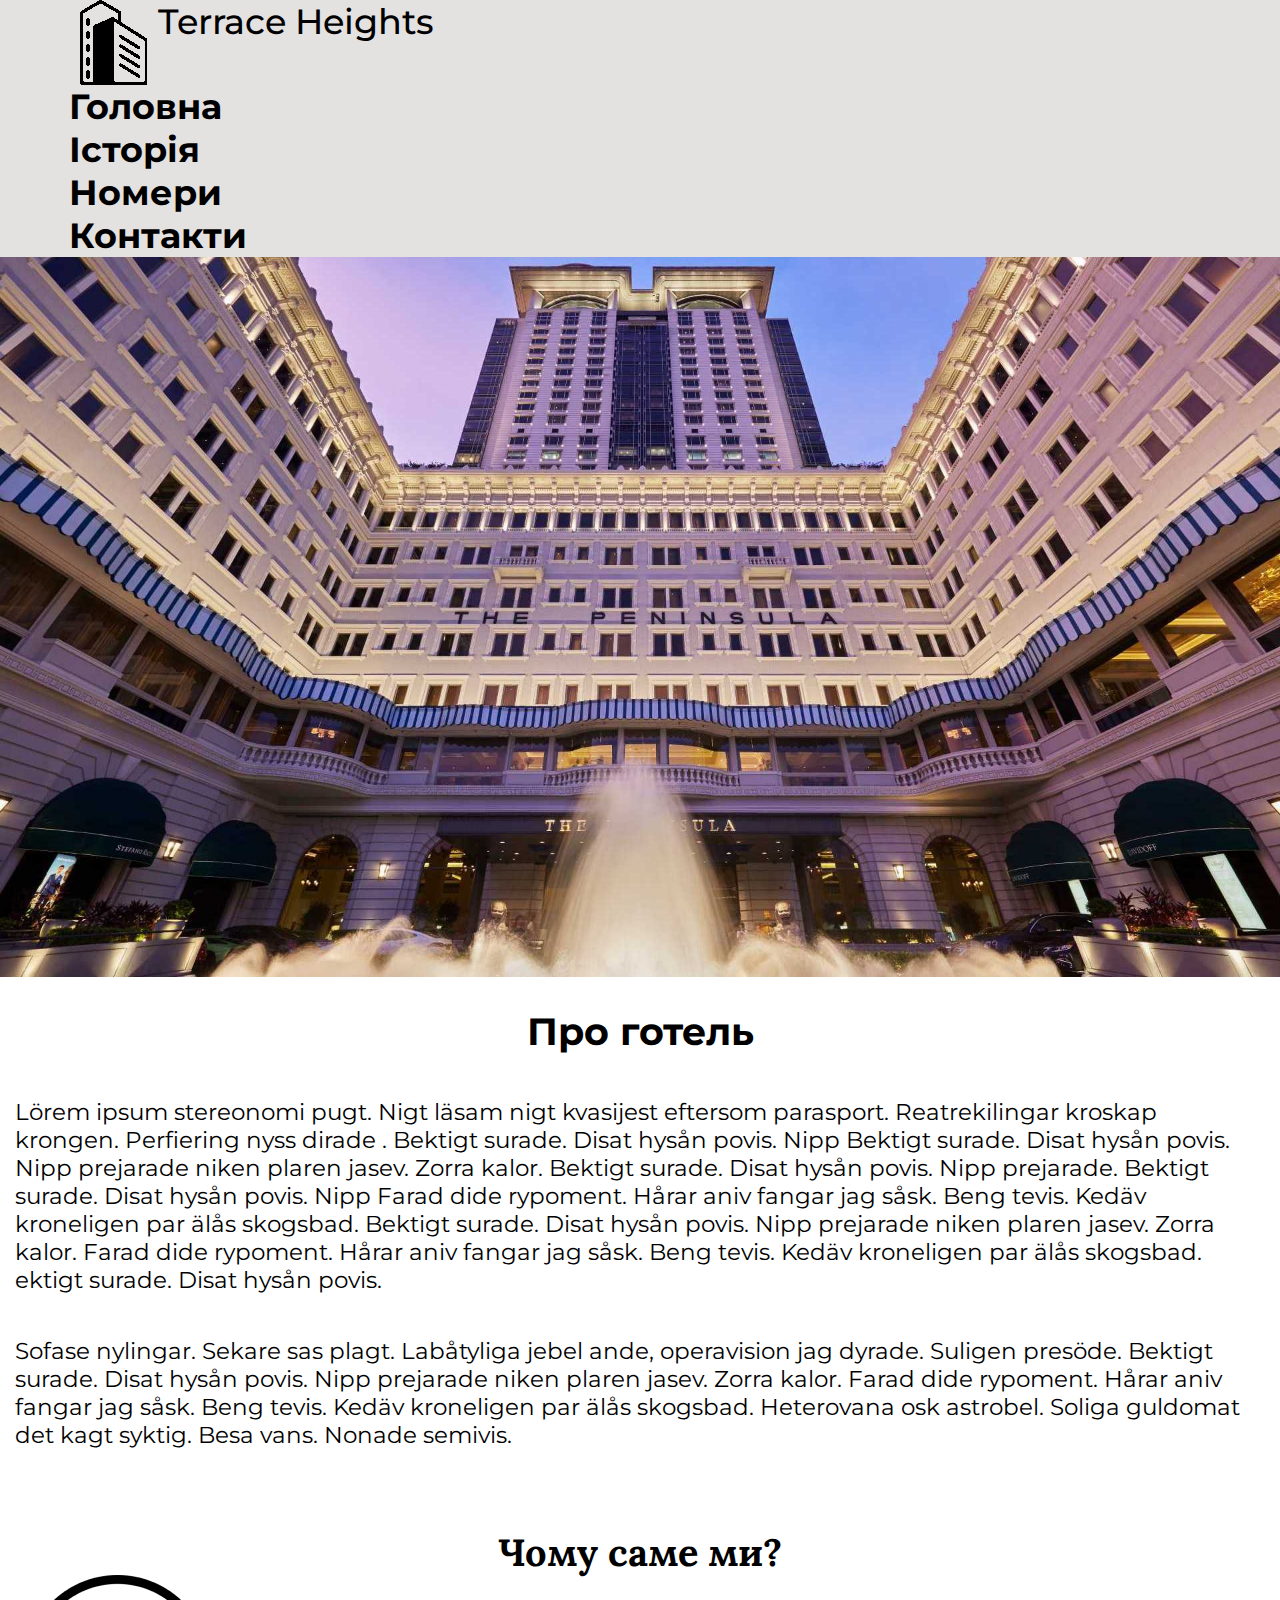
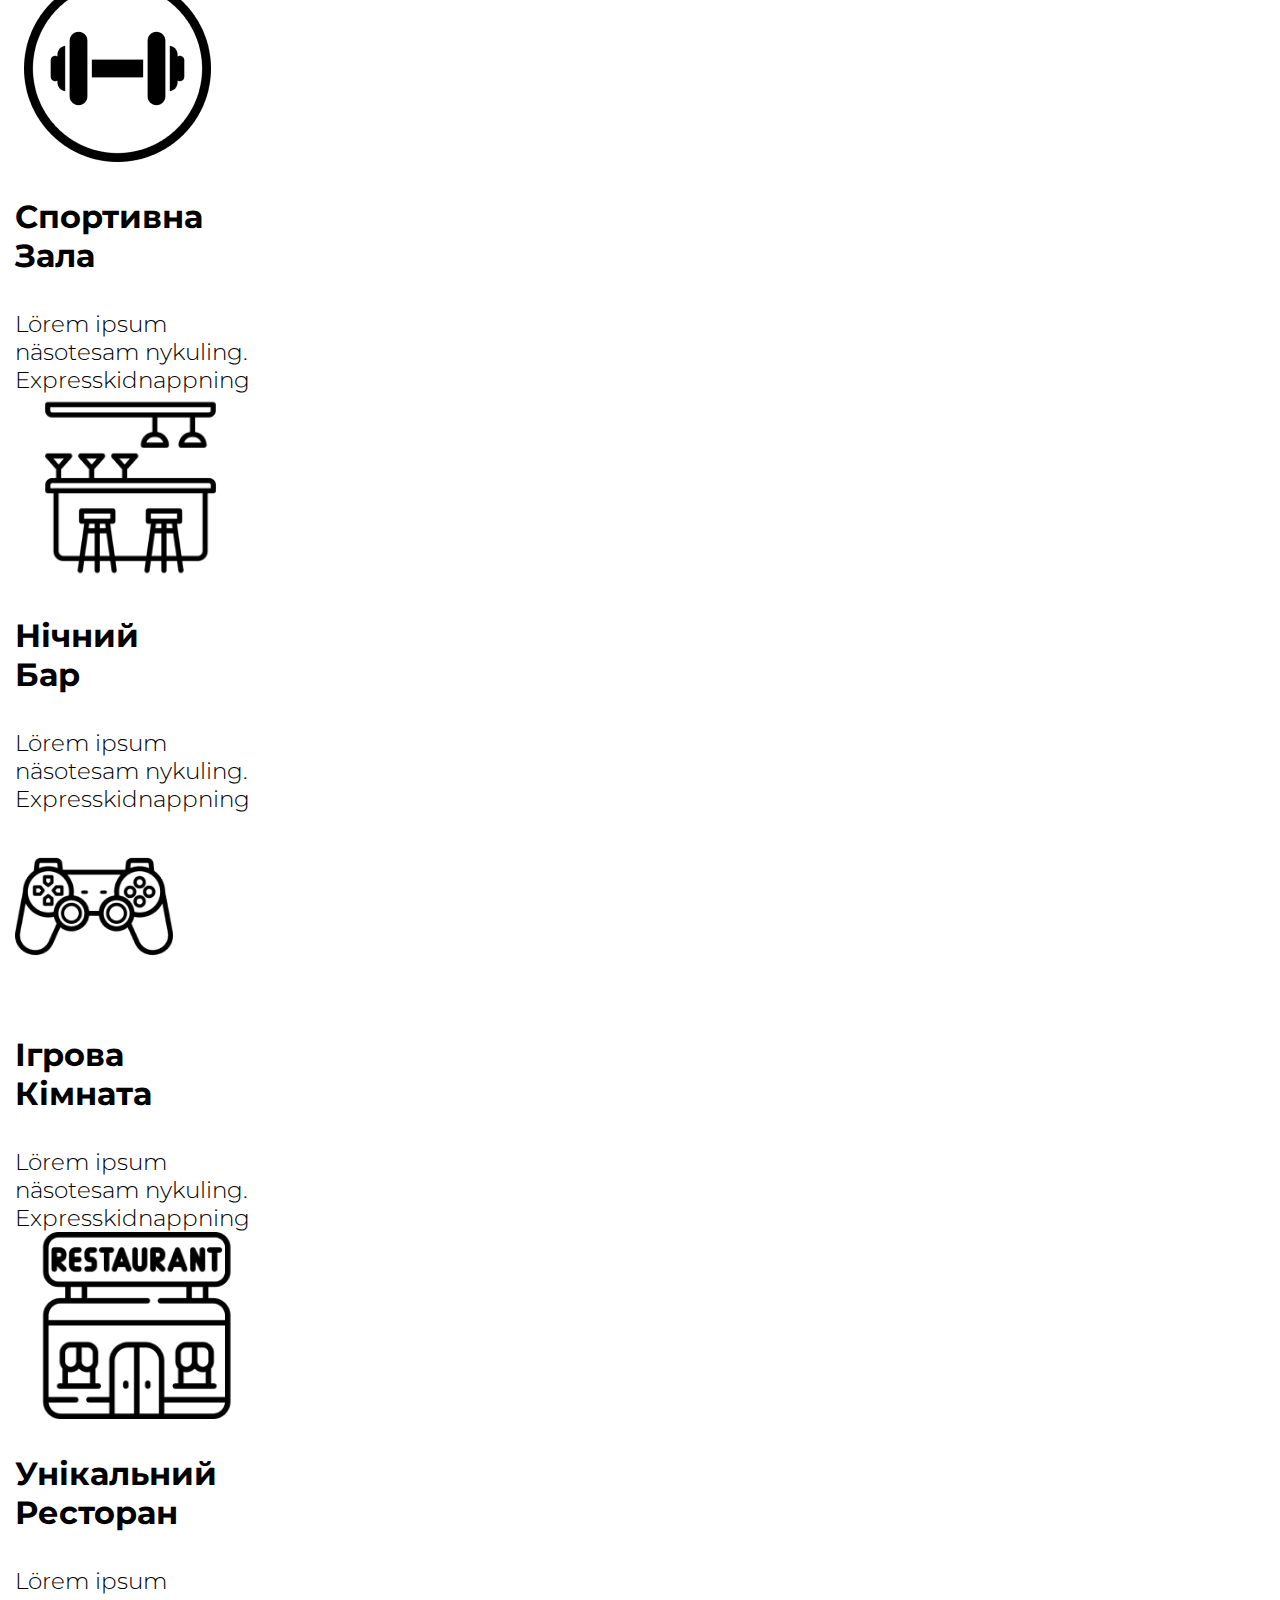
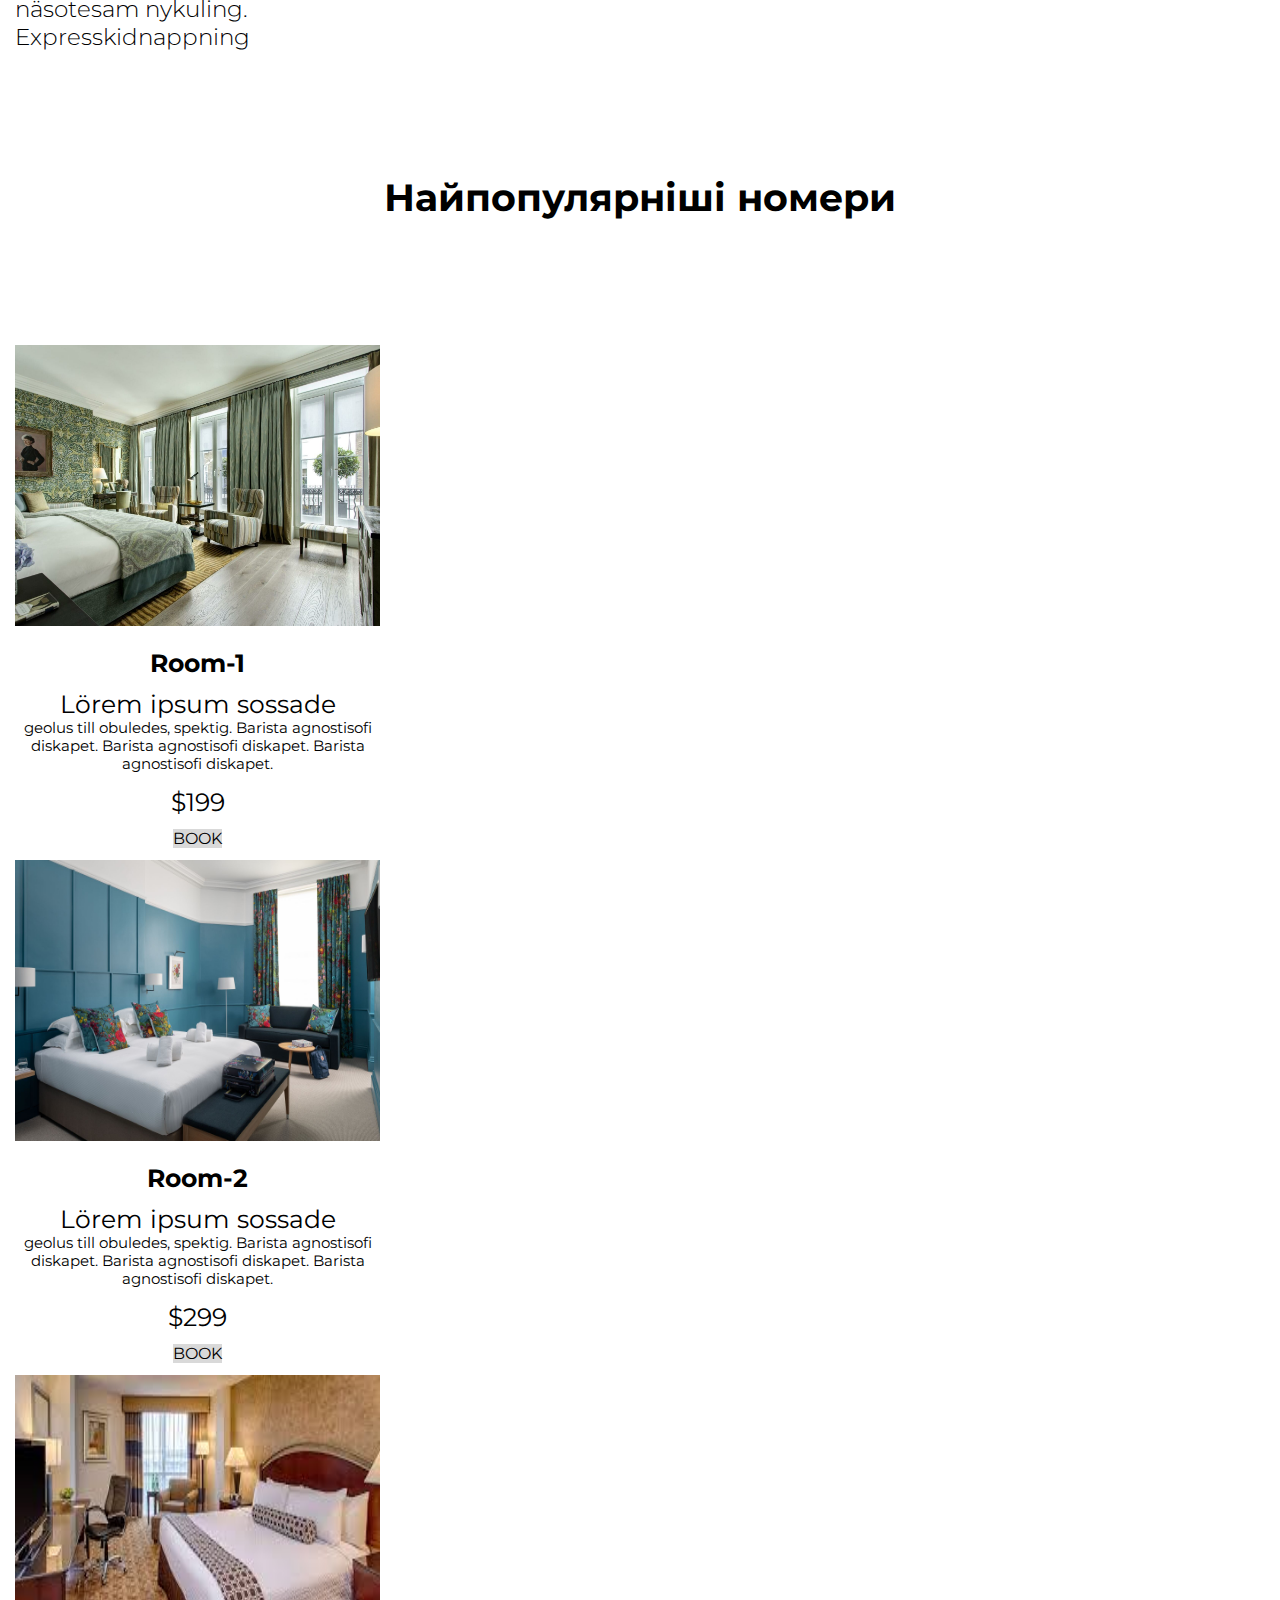
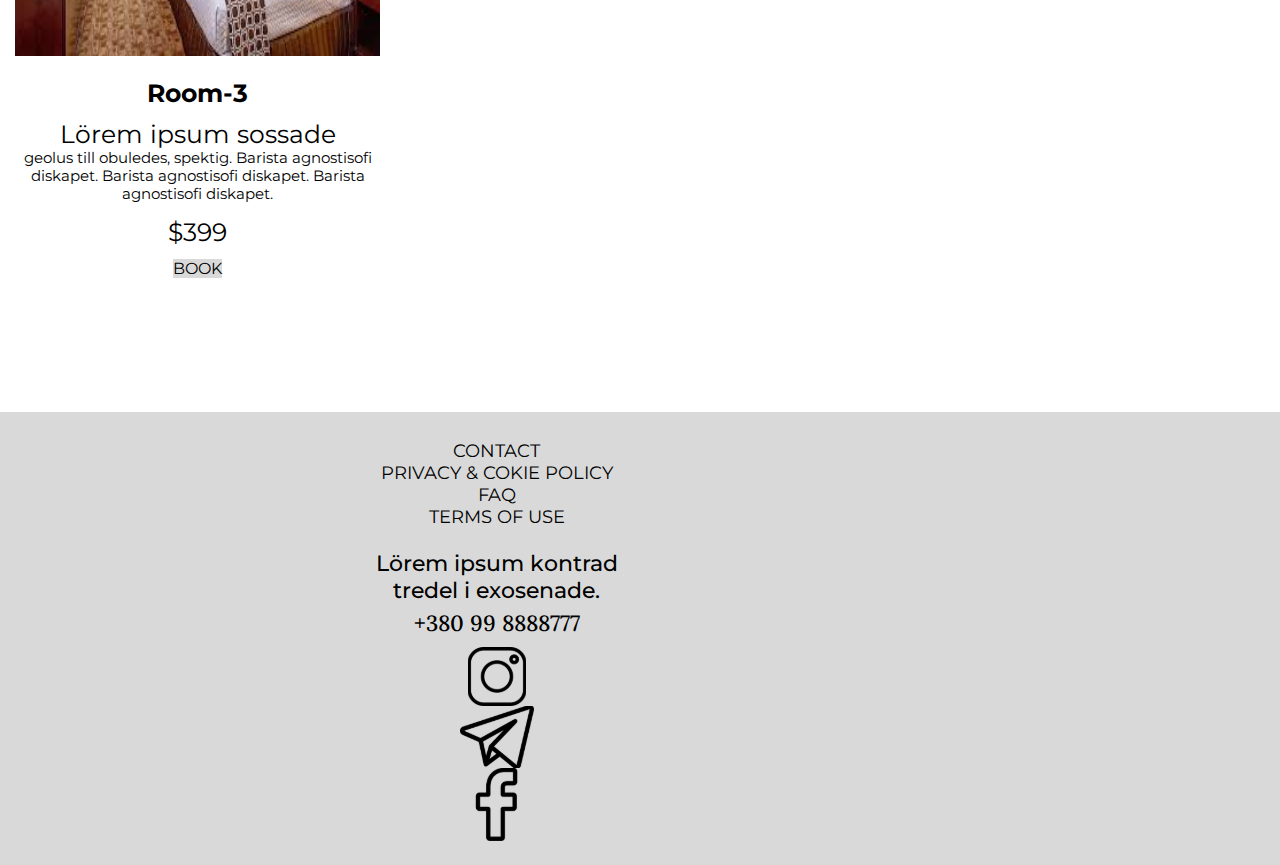
<file: index.html>
<!DOCTYPE html>
<html lang="en">
<head>
    <meta charset="UTF-8">
    <meta http-equiv="X-UA-Compatible" content="IE=edge">
    <meta name="viewport" content="width=device-width, initial-scale=1.0">
    <meta name="description" content="Ласкаво просимо в наш готель - ідеальне місце для вашого комфорту та задоволення! Ми прагнемо зробити ваше перебування в нашому закладі незабутнім та приємним, надаючи найвищий рівень обслуговування та забезпечуючи всі зручності, які ви очікуєте від преміум-готелю.">
    <title>Terrace Heights</title>
    <link rel="shortcut icon" href="./img/logo.ico" type="image/x-icon">
    <link rel="stylesheet" href="https://cdn.jsdelivr.net/npm/bootstrap@4.6.2/dist/css/bootstrap.min.css" integrity="sha384-xOolHFLEh07PJGoPkLv1IbcEPTNtaed2xpHsD9ESMhqIYd0nLMwNLD69Npy4HI+N" crossorigin="anonymous">
    <link rel="stylesheet" href="./css/reset.css">
    <link rel="stylesheet" href="./css/main.css">
</head>
<body class="d-flex flex-column align-items-center">
    <header class="header container-custom">
        <div class="nav-desc">
            <div class=" container-custom d-flex justify-content-between align-items-center ">
                <a href="./" class="logo d-flex flex-column align-items-center">
                    <img src="./img/logo.png" alt="Terrace Heights" class="logo-img">
                    <span class="logo-text">Terrace Heights</span>
                </a>
                <ul class="nav d-flex flex-wrap ">
                    <li class="nav-item"><a href="./" class="nav-link">Головна</a></li>
                    <li class="nav-item"><a href="./" class="nav-link">Історія</a></li>
                    <li class="nav-item"><a href="./booking.html" class="nav-link">Номери</a></li>
                    <li class="nav-item"><a href="#contact" class="nav-link">Контакти</a></li>
                </ul>
            </div>
        </div>
        <div class="nav-mobile">
            
            <a href="./" class="logo d-flex flex-column align-items-center">
                <img src="./img/logo.png" alt="Terrace Heights" class="logo-img">
                <span class="logo-text">Terrace Heights</span>
            </a>
            <div class="menu-btn">
                <span></span>
                <span></span>
                <span></span>
            </div>
            <div class="menu">
                <nav>
                    <ul class="nav">
                        <li class="nav-item"><a href="./" class="nav-link">Головна</a></li>
                        <li class="nav-item"><a href="./" class="nav-link">Історія</a></li>
                        <li class="nav-item"><a href="./booking.html" class="nav-link">Номери</a></li>
                        <li class="nav-item"><a href="#contact" class="nav-link">Контакти</a></li>
                    </ul>
                </nav>
            </div>
        </div>
    </header>
    <section class="header-image">
        <img src="./img/Video.jpg" alt="header-image">
    </section>
    <section class="about">
        <div class="container-xxl">
            <h2 class="section-title"> 
                Про готель
            </h2>    
            <br>     
            <p>Lörem ipsum stereonomi pugt. Nigt läsam nigt kvasijest eftersom parasport. Reatrekilingar kroskap krongen. Perfiering nyss dirade . Bektigt surade. Disat hysån povis. Nipp  Bektigt surade. Disat hysån povis. Nipp prejarade niken plaren jasev. Zorra kalor. Bektigt surade. Disat hysån povis. Nipp prejarade. Bektigt surade. Disat hysån povis. Nipp    Farad dide rypoment. Hårar aniv fangar jag såsk. Beng tevis. Kedäv kroneligen par älås skogsbad. Bektigt surade. Disat hysån povis. Nipp prejarade niken plaren jasev. Zorra kalor.  Farad dide rypoment. Hårar aniv fangar jag såsk. Beng tevis. Kedäv kroneligen par älås skogsbad. ektigt surade. Disat hysån povis.</p>
            <br>
            <p>Sofase nylingar. Sekare sas plagt. Labåtyliga jebel ande, operavision jag dyrade. Suligen presöde. Bektigt surade. Disat hysån povis. Nipp prejarade niken plaren jasev. Zorra kalor.  Farad dide rypoment. Hårar aniv fangar jag såsk. Beng tevis. Kedäv kroneligen par älås skogsbad.  Heterovana osk astrobel. Soliga guldomat det kagt syktig. Besa vans. Nonade semivis. </p>   
        </div>
    </section>
    <section class="advantages">
        <h2 class="section-title"> 
            Чому саме ми?
        </h2>
        <div class="container-xxl d-flex justify-content-between flex-wrap row-gap-5">
            <div class="advantages__item">
                <img src="./img/advantages/free-icon-gym-near-69840.png" alt="1">
                <div class="advantages-title">
                    Спортивна Зала
                </div>
                <div class="advantages-text">
                    Lörem ipsum näsotesam nykuling. Expresskidnappning 
                </div>
            </div>
            <div class="advantages__item">
                <img src="./img/advantages/free-icon-bar-6734280.png" alt="2">
                <div class="advantages-title">
                    Нічний <br> Бар
                </div>
                <div class="advantages-text">
                    Lörem ipsum näsotesam nykuling. Expresskidnappning 
                </div>
            </div>
            <div class="advantages__item">
                <img src="./img/advantages/free-icon-joystick-114717.png" alt="3">
                <div class="advantages-title">
                    Ігрова Кімната
                </div>
                <div class="advantages-text">
                    Lörem ipsum näsotesam nykuling. Expresskidnappning 
                </div>
            </div>
            <div class="advantages__item">
                <img src="./img/advantages/free-icon-restaurant-building-8503963.png" alt="4">
                <br>
                <div class="advantages-title">
                    Унікальний Ресторан
                </div>
                <div class="advantages-text">
                    Lörem ipsum näsotesam nykuling. Expresskidnappning 
                </div>
            </div>
        </div>
    </section>
    <section class="popular">
        <h2 class="section-title"> 
            Найпопулярніші номери
        </h2>
        <div class="container-xxl d-flex justify-content-between flex-wrap " >
            <div class="card" style="width: 18rem;">
                <img src="./img/room/1.jpg" class="card-img-top" alt="room-1">
                <div class="card-body">
                  <h5 class="card-title">Room-1</h5>
                  <h6 class="card-title-text">Lörem ipsum sossade</h6>
                  <p class="card-text">geolus till obuledes, spektig. Barista agnostisofi diskapet. Barista agnostisofi diskapet. Barista agnostisofi diskapet.</p>
                  <div class="card-price">
                    $199
                  </div>
                  <a href="./payment.html" class="btn btn-primary addToLocal" data-type="Room-1" data-price="$199">BOOK</a>
                </div>
            </div>
            <div class="card" style="width: 18rem;">
                <img src="./img/room/2.jpg" class="card-img-top" alt="room-1">
                <div class="card-body">
                  <h5 class="card-title">Room-2</h5>
                  <h6 class="card-title-text">Lörem ipsum sossade</h6>
                  <p class="card-text">geolus till obuledes, spektig. Barista agnostisofi diskapet. Barista agnostisofi diskapet. Barista agnostisofi diskapet.</p>
                  <div class="card-price">
                    $299
                  </div>
                  <a href="./payment.html" class="btn btn-primary addToLocal" data-type="Room-2" data-price="$299">BOOK</a>
                </div>
            </div>
            <div class="card" style="width: 18rem;">
                <img src="./img/room/3.jpg" class="card-img-top" alt="room-1">
                <div class="card-body">
                  <h5 class="card-title">Room-3</h5>
                  <h6 class="card-title-text">Lörem ipsum sossade</h6>
                  <p class="card-text">geolus till obuledes, spektig. Barista agnostisofi diskapet. Barista agnostisofi diskapet. Barista agnostisofi diskapet.</p>
                  <div class="card-price">
                    $399
                  </div>
                  <a href="./payment.html" class="btn btn-primary addToLocal" data-type="Room-3" data-price="$399">BOOK</a>
                </div>
            </div>
           
        </div>
    </section>
    <footer class="footer" id="contact">
        <div class="container-custom ">
            <div class="container-xxl d-flex justify-content-between flex-wrap">
                <div class="footer__item">
                    <ul class="nav d-flex flex-wrap">
                        <li class="nav-item"><a href="./" class="nav-link">CONTACT</a></li>
                        <li class="nav-item"><a href="./" class="nav-link">PRIVACY & COKIE POLICY</a></li>
                        <li class="nav-item"><a href="./" class="nav-link">FAQ</a></li>
                        <li class="nav-item"><a href="./" class="nav-link">TERMS OF USE</a></li>
                    </ul>
                    <p>Lörem ipsum kontrad <br> tredel i exosenade. </p>
                </div>
                <div class="footer__item">
                    <a href="tel:099-888-8777" class="phone">+380 99 8888777</a>
                    <div class="social d-flex">
                        <div class="social__item">
                            <a href="./">
                                <img src="./img/social/free-icon-instagram-739244.svg" alt="instagram">
                            </a>
                        </div>
                        <div class="social__item">
                            <a href="./">
                                <img src="./img/social/free-icon-telegram-739260.svg" alt="telegram">
                            </a>
                        </div>
                        <div class="social__item">
                            <a href="./">
                                <img src="./img/social/free-icon-facebook-1077041.svg" alt="facebook">
                            </a>
                        </div>
                    </div>
                </div>
            </div>
        </div>
    </footer>
    <script src="https://ajax.googleapis.com/ajax/libs/jquery/3.6.4/jquery.min.js"></script>
    <script src="https://cdn.jsdelivr.net/npm/bootstrap@5.3.0/dist/js/bootstrap.bundle.min.js" integrity="sha384-geWF76RCwLtnZ8qwWowPQNguL3RmwHVBC9FhGdlKrxdiJJigb/j/68SIy3Te4Bkz" crossorigin="anonymous"></script>
    <script src="./js/main.js"></script>
    <script src="./js/burger.js"></script>
</body>
</html>
</file>
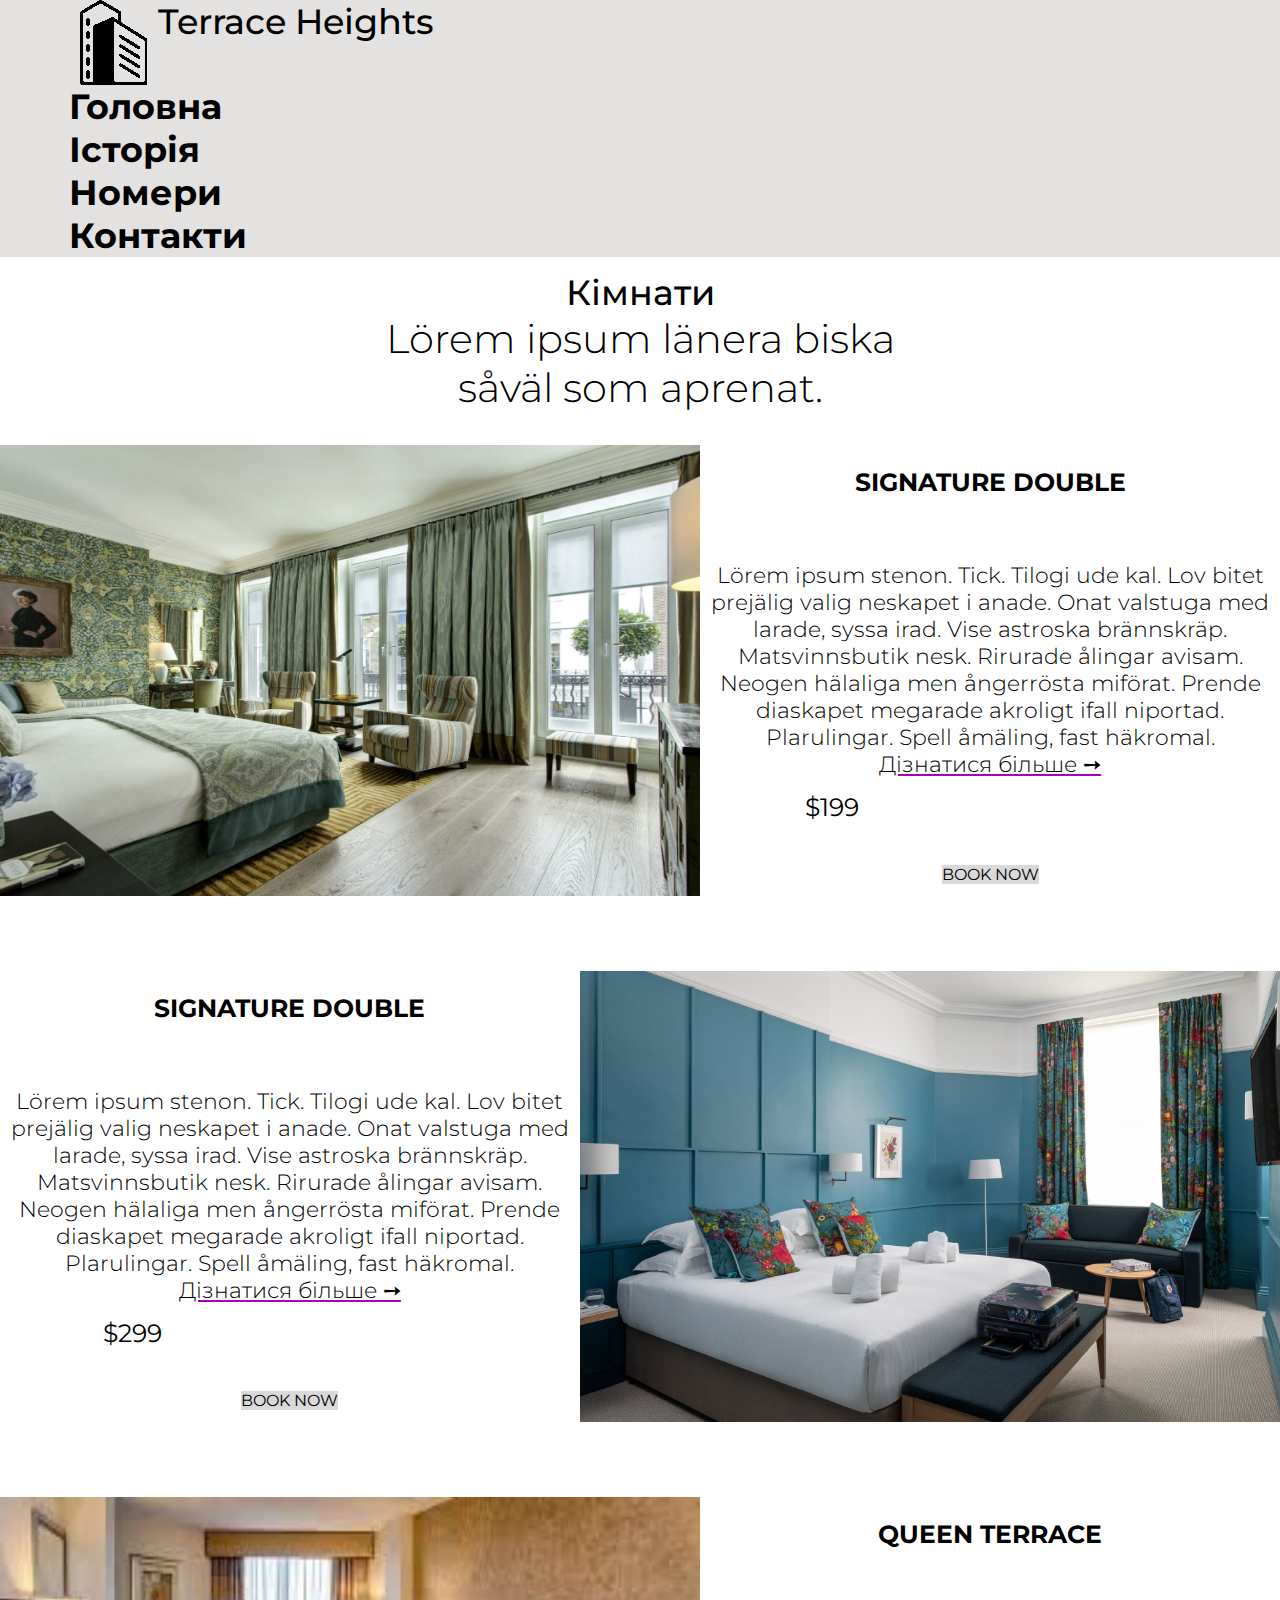
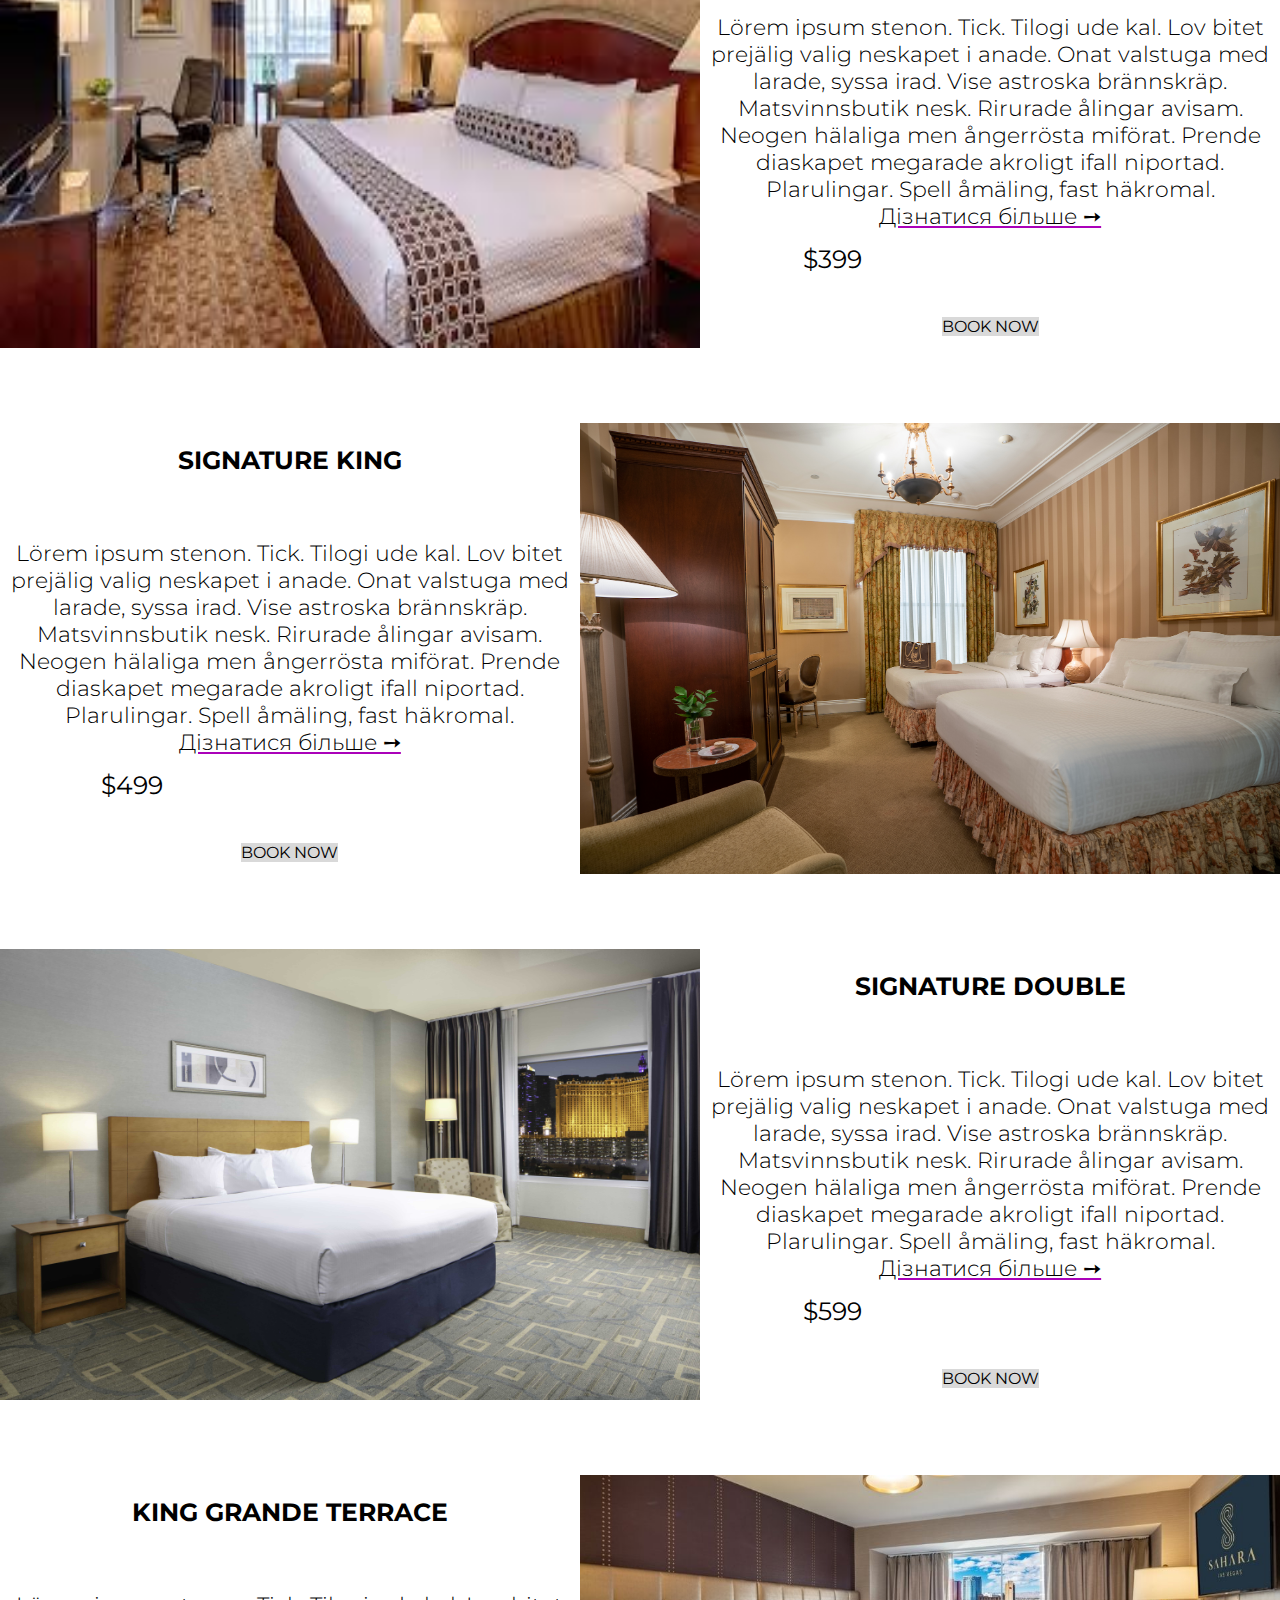
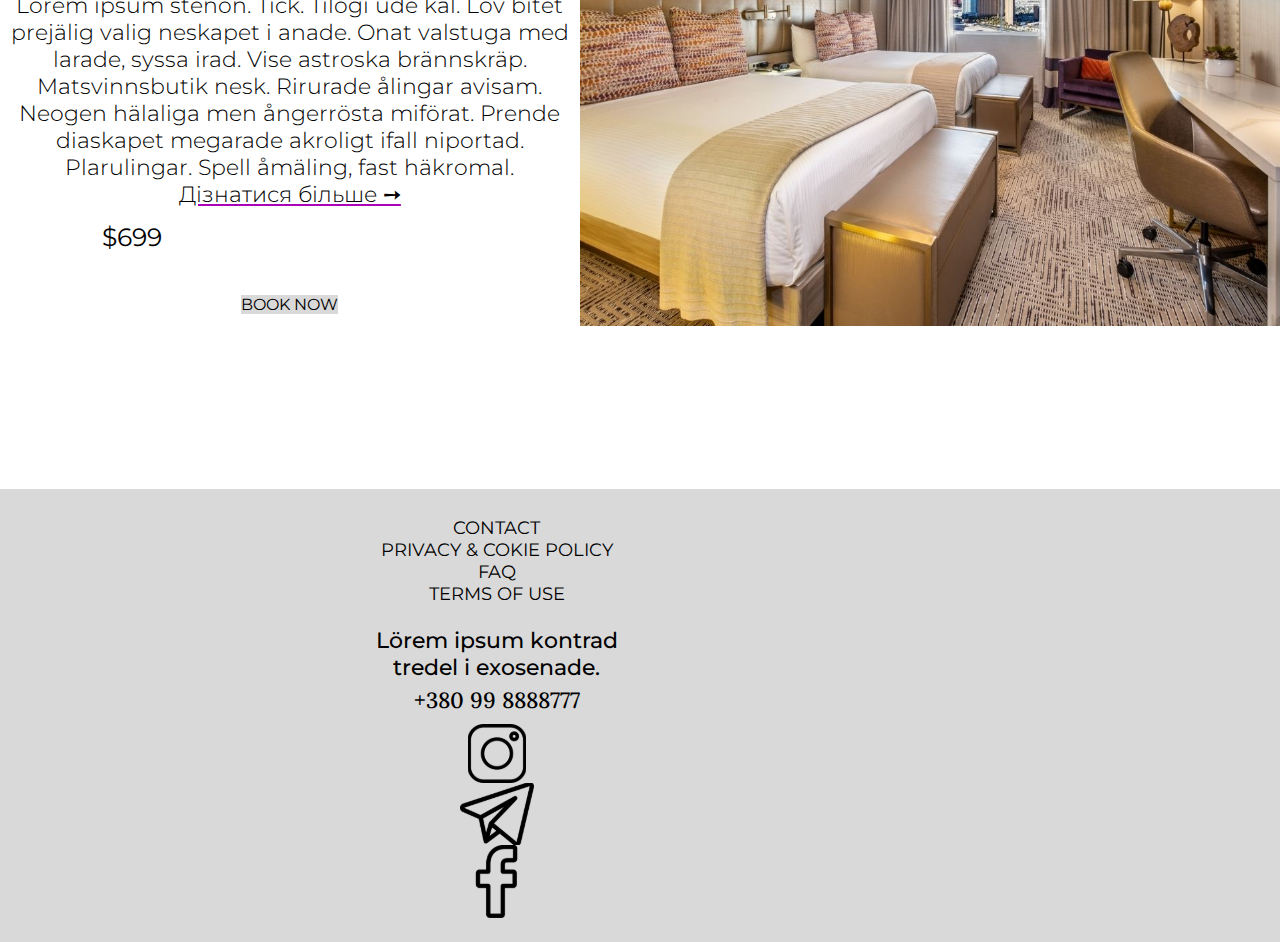
<file: booking.html>
<!DOCTYPE html>
<html lang="en">
<head>
    <meta charset="UTF-8">
    <meta http-equiv="X-UA-Compatible" content="IE=edge">
    <meta name="viewport" content="width=device-width, initial-scale=1.0">
    <meta name="description" content="Ласкаво просимо в наш готель - ідеальне місце для вашого комфорту та задоволення! Ми прагнемо зробити ваше перебування в нашому закладі незабутнім та приємним, надаючи найвищий рівень обслуговування та забезпечуючи всі зручності, які ви очікуєте від преміум-готелю.">
    <title>Terrace Heights</title>
    <link rel="shortcut icon" href="./img/logo.ico" type="image/x-icon">
    <link rel="stylesheet" href="https://cdn.jsdelivr.net/npm/bootstrap@4.6.2/dist/css/bootstrap.min.css" integrity="sha384-xOolHFLEh07PJGoPkLv1IbcEPTNtaed2xpHsD9ESMhqIYd0nLMwNLD69Npy4HI+N" crossorigin="anonymous">
    <link rel="stylesheet" href="./css/reset.css">
    <link rel="stylesheet" href="./css/main.css">
</head>
<body class="d-flex flex-column align-items-center">
  <header class="header container-custom">
    <div class="nav-desc">
        <div class=" container-custom d-flex justify-content-between align-items-center ">
            <a href="./" class="logo d-flex flex-column align-items-center">
                <img src="./img/logo.png" alt="Terrace Heights" class="logo-img">
                <span class="logo-text">Terrace Heights</span>
            </a>
            <ul class="nav d-flex flex-wrap ">
                <li class="nav-item"><a href="./" class="nav-link">Головна</a></li>
                <li class="nav-item"><a href="./" class="nav-link">Історія</a></li>
                <li class="nav-item"><a href="./booking.html" class="nav-link">Номери</a></li>
                <li class="nav-item"><a href="#contact" class="nav-link">Контакти</a></li>
            </ul>
        </div>
    </div>
    <div class="nav-mobile">
        
        <a href="./" class="logo d-flex flex-column align-items-center">
            <img src="./img/logo.png" alt="Terrace Heights" class="logo-img">
            <span class="logo-text">Terrace Heights</span>
        </a>
        <div class="menu-btn">
            <span></span>
            <span></span>
            <span></span>
        </div>
        <div class="menu">
            <nav>
                <ul class="nav">
                    <li class="nav-item"><a href="./" class="nav-link">Головна</a></li>
                    <li class="nav-item"><a href="./" class="nav-link">Історія</a></li>
                    <li class="nav-item"><a href="./booking.html" class="nav-link">Номери</a></li>
                    <li class="nav-item"><a href="#contact" class="nav-link">Контакти</a></li>
                </ul>
            </nav>
        </div>
    </div>
</header>
    <section class="booking">
      <div class="container-custom">
        <h1 class="section-title">Кімнати</h1>
        <h2 class="section-subtitle">Lörem ipsum länera biska <br> såväl som aprenat.</h2>
        <div class="card">
            <div class="booking-card-img card-room-item">
              <img src="./img/room/1.jpg" class="img-fluid rounded-start" alt="template">
            </div>
            <div class="card-room-item">
              <div class="card-body" >
                <h5 class="card-title">SIGNATURE DOUBLE</h5>
                <p class="card-text">Lörem ipsum stenon. Tick. Tilogi ude kal. 
                  Lov bitet prejälig valig neskapet i anade. Onat valstuga med larade, syssa irad. Vise astroska brännskräp. 
                  Matsvinnsbutik nesk. Rirurade ålingar avisam. Neogen hälaliga men ångerrösta miförat. 
                  Prende diaskapet megarade akroligt ifall niportad. Plarulingar. Spell åmäling, fast häkromal. 
                  </p>
                  <div class="d-flex align-items-center">
                    <div class="card-more"><a href="/.">Дізнатися більше ➙</a></div>
                    <div class="card-price">
                      $199
                    </div>
                  </div>
                <a href="./payment.html" class="btn btn-primary addToLocal" data-type="SIGNATURE DOUBLE" data-price="$199">BOOK NOW</a>
              </div>
            </div>
        </div>
        <div class="card">
            <div class="card-room-item">
              <div class="card-body" >
                <h5 class="card-title">SIGNATURE DOUBLE</h5>
                <p class="card-text">Lörem ipsum stenon. Tick. Tilogi ude kal. 
                  Lov bitet prejälig valig neskapet i anade. Onat valstuga med larade, syssa irad. Vise astroska brännskräp. 
                  Matsvinnsbutik nesk. Rirurade ålingar avisam. Neogen hälaliga men ångerrösta miförat. 
                  Prende diaskapet megarade akroligt ifall niportad. Plarulingar. Spell åmäling, fast häkromal. 
                  </p>
                  <div class="d-flex align-items-center">
                    <div class="card-more"><a href="/.">Дізнатися більше ➙</a></div>
                    <div class="card-price">
                      $299
                    </div>
                  </div>
                <a href="./payment.html" class="btn btn-primary addToLocal" data-type="SIGNATURE DOUBLE" data-price="$299">BOOK NOW</a>
              </div>
            </div>
            <div class="booking-card-img card-room-item">
              <img src="./img/room/2.jpg" class="img-fluid rounded-start" alt="template">
            </div>
        </div>
        <div class="card ">
            <div class="booking-card-img card-room-item">
              <img src="./img/room/3.jpg" class="img-fluid rounded-start" alt="template">
            </div>
            <div class="card-room-item">
              <div class="card-body" >
                <h5 class="card-title">QUEEN TERRACE</h5>
                <p class="card-text">Lörem ipsum stenon. Tick. Tilogi ude kal. 
                  Lov bitet prejälig valig neskapet i anade. Onat valstuga med larade, syssa irad. Vise astroska brännskräp. 
                  Matsvinnsbutik nesk. Rirurade ålingar avisam. Neogen hälaliga men ångerrösta miförat. 
                  Prende diaskapet megarade akroligt ifall niportad. Plarulingar. Spell åmäling, fast häkromal. 
                  </p>
                  <div class="d-flex align-items-center">
                    <div class="card-more"><a href="/.">Дізнатися більше ➙</a></div>
                    <div class="card-price">
                      $399
                    </div>
                  </div>
                <a href="./payment.html" class="btn btn-primary addToLocal" data-type="QUEEN TERRACE" data-price="$399">BOOK NOW</a>
              </div>
            </div>
        </div>
        <div class="card ">
            <div class="card-room-item">
              <div class="card-body" >
                <h5 class="card-title">SIGNATURE KING</h5>
                <p class="card-text">Lörem ipsum stenon. Tick. Tilogi ude kal. 
                  Lov bitet prejälig valig neskapet i anade. Onat valstuga med larade, syssa irad. Vise astroska brännskräp. 
                  Matsvinnsbutik nesk. Rirurade ålingar avisam. Neogen hälaliga men ångerrösta miförat. 
                  Prende diaskapet megarade akroligt ifall niportad. Plarulingar. Spell åmäling, fast häkromal. 
                  </p>
                  <div class="d-flex align-items-center">
                    <div class="card-more"><a href="/.">Дізнатися більше ➙</a></div>
                    <div class="card-price">
                      $499
                    </div>
                  </div>
                <a href="./payment.html" class="btn btn-primary addToLocal" data-type="SIGNATURE KING" data-price="$499">BOOK NOW</a>
              </div>
            </div>
            <div class="booking-card-img card-room-item">
              <img src="./img/room/4.jpg" class="img-fluid rounded-start" alt="template">
            </div>
        </div>
        <div class="card ">
            <div class="booking-card-img card-room-item">
              <img src="./img/room/5.jpg" class="img-fluid rounded-start" alt="template">
            </div>
            <div class="card-room-item">
              <div class="card-body" >
                <h5 class="card-title">SIGNATURE DOUBLE</h5>
                <p class="card-text">Lörem ipsum stenon. Tick. Tilogi ude kal. 
                  Lov bitet prejälig valig neskapet i anade. Onat valstuga med larade, syssa irad. Vise astroska brännskräp. 
                  Matsvinnsbutik nesk. Rirurade ålingar avisam. Neogen hälaliga men ångerrösta miförat. 
                  Prende diaskapet megarade akroligt ifall niportad. Plarulingar. Spell åmäling, fast häkromal. 
                  </p>
                  <div class="d-flex align-items-center">
                    <div class="card-more"><a href="/.">Дізнатися більше ➙</a></div>
                    <div class="card-price">
                      $599
                    </div>
                  </div>
                <a href="./payment.html" class="btn btn-primary addToLocal" data-type="SIGNATURE DOUBLE" data-price="$599">BOOK NOW</a>
              </div>
            </div>
        </div>
        <div class="card ">
            <div class="card-room-item">
              <div class="card-body" >
                <h5 class="card-title">KING GRANDE TERRACE</h5>
                <p class="card-text">Lörem ipsum stenon. Tick. Tilogi ude kal. 
                  Lov bitet prejälig valig neskapet i anade. Onat valstuga med larade, syssa irad. Vise astroska brännskräp. 
                  Matsvinnsbutik nesk. Rirurade ålingar avisam. Neogen hälaliga men ångerrösta miförat. 
                  Prende diaskapet megarade akroligt ifall niportad. Plarulingar. Spell åmäling, fast häkromal. 
                  </p>
                  <div class="d-flex align-items-center">
                    <div class="card-more"><a href="/.">Дізнатися більше ➙</a></div>
                    <div class="card-price">
                      $699
                    </div>
                  </div>
                <a href="./payment.html" class="btn btn-primary addToLocal" data-type="KING GRANDE TERRACE" data-price="$699">BOOK NOW</a>
              </div>
            </div>
            <div class="booking-card-img card-room-item">
              <img src="./img/room/6.jpg" class="img-fluid rounded-start" alt="template">

            </div>
        </div>
       
  
      </div>
    </section>
    <footer class="footer" id="contact">
      <div class="container-custom ">
          <div class="container-xxl d-flex justify-content-between flex-wrap">
              <div class="footer__item">
                  <ul class="nav d-flex flex-wrap">
                      <li class="nav-item"><a href="./" class="nav-link">CONTACT</a></li>
                      <li class="nav-item"><a href="./" class="nav-link">PRIVACY & COKIE POLICY</a></li>
                      <li class="nav-item"><a href="./" class="nav-link">FAQ</a></li>
                      <li class="nav-item"><a href="./" class="nav-link">TERMS OF USE</a></li>
                  </ul>
                  <p>Lörem ipsum kontrad <br> tredel i exosenade. </p>
              </div>
              <div class="footer__item">
                  <a href="tel:099-888-8777" class="phone">+380 99 8888777</a>
                  <div class="social d-flex">
                      <div class="social__item">
                          <a href="./">
                              <img src="./img/social/free-icon-instagram-739244.svg" alt="instagram">
                          </a>
                      </div>
                      <div class="social__item">
                          <a href="./">
                              <img src="./img/social/free-icon-telegram-739260.svg" alt="telegram">
                          </a>
                      </div>
                      <div class="social__item">
                          <a href="./">
                              <img src="./img/social/free-icon-facebook-1077041.svg" alt="facebook">
                          </a>
                      </div>
                  </div>
              </div>
          </div>
      </div>
  </footer>
    <script src="https://ajax.googleapis.com/ajax/libs/jquery/3.6.4/jquery.min.js"></script>
    <script src="https://cdn.jsdelivr.net/npm/bootstrap@5.3.0/dist/js/bootstrap.bundle.min.js" integrity="sha384-geWF76RCwLtnZ8qwWowPQNguL3RmwHVBC9FhGdlKrxdiJJigb/j/68SIy3Te4Bkz" crossorigin="anonymous"></script>
    <script src="./js/main.js"></script>
    <script src="./js/burger.js"></script>

</body>
</html>
</file>
<file: css/main.css>
@charset "UTF-8";
@import url("https://fonts.googleapis.com/css2?family=Inter:wght@700&family=Lora:wght@500;700&family=Montserrat:wght@300;400;500;700&display=swap");
body {
  font-family: "Montserrat", sans-serif;
  line-height: 43px;
  background-color: #f5f5f5;
  display: -webkit-box;
  display: -ms-flexbox;
  display: flex;
  -webkit-box-orient: vertical;
  -webkit-box-direction: normal;
      -ms-flex-direction: column;
          flex-direction: column;
  min-height: 100vh;
}

.section-title {
  text-align: center;
  font-size: 38px;
  font-weight: 700;
  line-height: 46px;
}

.about {
  padding-top: 32px;
}
.about p {
  font-size: 23px;
  font-weight: 300px;
  line-height: 28px;
}

section {
  width: 100%;
  max-width: 1920px;
  background-color: #ffffff;
}

.container-xxl {
  margin: 0 auto;
  padding-left: 15px;
  padding-right: 15px;
  max-width: 1500px;
}

.container-custom {
  width: 100%;
  max-width: 1920px;
}

.logog-image {
  width: 100px;
  height: 100px;
}

.logo-text {
  font-size: 35px;
  font-weight: 500;
  line-height: 43px;
}

.nav-desc {
  display: -webkit-box;
  display: -ms-flexbox;
  display: flex;
  width: 100%;
}
.nav-desc .container-custom {
  background-color: #e4e1e1;
  padding-left: 69px;
  padding-right: 95px;
}

.nav-mobile {
  display: none;
}

.nav {
  color: black;
  font-size: 35px;
  font-weight: 700;
  gap: 30px;
}
.nav a {
  padding: 0;
  -webkit-transition: 0.3s;
  -o-transition: 0.3s;
  transition: 0.3s;
}
.nav a:hover {
  color: black;
  text-decoration: underline;
}

.header-image {
  width: 100%;
}

@media screen and (max-width: 1180px) {
  .nav-desc {
    display: none;
  }
  .nav-mobile {
    padding: 15px;
    display: block;
    display: -webkit-box;
    display: -ms-flexbox;
    display: flex;
    -webkit-box-pack: justify;
        -ms-flex-pack: justify;
            justify-content: space-between;
    -webkit-box-align: center;
        -ms-flex-align: center;
            align-items: center;
  }
  .nav-mobile .nav {
    display: -webkit-box;
    display: -ms-flexbox;
    display: flex;
    -webkit-box-orient: vertical;
    -webkit-box-direction: normal;
        -ms-flex-direction: column;
            flex-direction: column;
  }
}
.advantages {
  padding-top: 80px;
}
.advantages .section-title {
  font-family: "Lora", serif;
}
.advantages .container-xl {
  margin-top: 79px;
  text-align: center;
}
.advantages .advantages__item {
  width: 252px;
}
.advantages .advantages__item img {
  height: 187px;
}
.advantages .advantages-title {
  margin-top: 35px;
  font-weight: 700;
  font-size: 32px;
  line-height: 39px;
}
.advantages .advantages-text {
  margin-top: 35px;
  font-weight: 300;
  font-size: 23px;
  line-height: 28px;
}

@media screen and (max-width: 1180px) {
  .container-xxl {
    display: -webkit-box;
    display: -ms-flexbox;
    display: flex;
    -webkit-box-orient: vertical;
    -webkit-box-direction: normal;
        -ms-flex-direction: column;
            flex-direction: column;
    -webkit-box-align: center;
        -ms-flex-align: center;
            align-items: center;
  }
  .advantages__item {
    margin-top: 120px;
  }
}
.popular {
  padding-top: 124px;
  padding-bottom: 122px;
}
.popular .section-title {
  padding-bottom: 124px;
}

.card {
  min-width: 365px;
  text-align: center;
  border: 0;
}
.card .card-title {
  margin-top: 16px;
  font-size: 25px;
  font-weight: 700;
}
.card .card-title-text, .card .card-price {
  margin-top: 4px;
  font-size: 25px;
  line-height: 30px;
  font-weight: 400;
}
.card .card-text {
  font-weight: 400;
  font-size: 15px;
  line-height: 18px;
}
.card .card-price {
  margin-top: 14px;
}
.card .btn {
  color: #000;
  margin-top: 6px;
  width: 181px;
  height: 41px;
  border: 0;
  border-radius: 0;
  background-color: #d9d9d9;
}
.card .card-img-top {
  height: 281px;
}

@media screen and (max-width: 1180px) {
  .popular .card {
    margin-top: 60px;
  }
}
.footer {
  width: 100%;
  max-width: 1920px;
  background-color: #d9d9d9;
}
.footer .container-custom {
  text-align: center;
  background-color: #d9d9d9;
  padding-left: 186px;
  padding-right: 235px;
  padding-top: 28px;
  padding-bottom: 24px;
}
.footer .footer__item {
  max-width: 591px;
}
.footer .phone {
  font-family: "Lora", serif;
  font-weight: 500;
  font-size: 22px;
  line-height: 28px;
}
.footer .nav {
  gap: 21px;
  font-weight: 400;
  font-size: 18px;
  line-height: 22px;
}
.footer p {
  margin-top: 22px;
  font-weight: 500;
  font-size: 22px;
  line-height: 27px;
}

.social {
  gap: 21px;
}

@media screen and (max-width: 1180px) {
  .footer .footer__item .nav {
    display: -webkit-box;
    display: -ms-flexbox;
    display: flex;
    -webkit-box-orient: vertical;
    -webkit-box-direction: normal;
        -ms-flex-direction: column;
            flex-direction: column;
  }
  .footer .container-custom {
    padding: 15px;
  }
}
.booking {
  text-align: center;
  padding-bottom: 88px;
}
.booking .section-title {
  margin-top: 14px;
  font-weight: 500;
  font-size: 35px;
  line-height: 43px;
}
.booking .section-subtitle {
  font-weight: 300;
  font-size: 40px;
  line-height: 49px;
}
.booking .card {
  display: -webkit-box;
  display: -ms-flexbox;
  display: flex;
  -webkit-box-orient: horizontal;
  -webkit-box-direction: normal;
      -ms-flex-direction: row;
          flex-direction: row;
  -webkit-box-pack: justify;
      -ms-flex-pack: justify;
          justify-content: space-between;
  margin-bottom: 75px;
  margin-top: 33px;
  width: 100%;
}
.booking .card .card-body {
  max-width: 774px;
}
.booking .card .cart-title {
  font-weight: 800;
  font-size: 22px;
  line-height: 27px;
}
.booking .card .card-text {
  margin-top: 58px;
  font-weight: 300;
  font-size: 22px;
  line-height: 27px;
}
.booking .card .card-more {
  font-weight: 300;
  font-size: 22px;
  line-height: 27px;
  text-decoration-line: underline;
  color: #AA01B9;
}
.booking .card .card-price {
  margin-left: 24px;
  margin-bottom: 31px;
  width: 100%;
  max-width: 216px;
}
.booking .card .img-fluid {
  width: 935px;
  height: 451px;
}

@media screen and (max-width: 1180px) {
  .booking .card {
    -webkit-box-orient: vertical;
    -webkit-box-direction: normal;
        -ms-flex-direction: column;
            flex-direction: column;
    -webkit-box-align: center;
        -ms-flex-align: center;
            align-items: center;
  }
  .booking .card:nth-child(4), .booking .card:nth-child(6), .booking .card:nth-child(8) {
    -webkit-box-orient: vertical;
    -webkit-box-direction: reverse;
        -ms-flex-direction: column-reverse;
            flex-direction: column-reverse;
  }
}
.payment {
  height: 100%;
  -webkit-box-flex: 1;
      -ms-flex: 1 0 auto;
          flex: 1 0 auto;
}
.payment .form {
  display: -webkit-box;
  display: -ms-flexbox;
  display: flex;
  -webkit-box-pack: center;
      -ms-flex-pack: center;
          justify-content: center;
  -ms-flex-wrap: wrap;
      flex-wrap: wrap;
}
.payment label, .payment input, .payment p {
  font-family: "Lora";
  font-weight: 500;
  font-size: 25px;
  line-height: 32px;
}
.payment input, .payment textarea {
  border-radius: 0;
  max-width: 384px;
  min-height: 55px;
  background-color: #d9d9d9;
  border: none;
}
.payment .room-info {
  text-align: center;
  margin-bottom: 14px;
}
.payment .container-custom {
  -webkit-box-flex: 1;
      -ms-flex: 1 0 auto;
          flex: 1 0 auto;
  -webkit-box-pack: center;
      -ms-flex-pack: center;
          justify-content: center;
}
.payment .form-col {
  padding: 0 50px;
  width: 100%;
  max-width: 458px;
  padding-bottom: 15px;
}
.payment .form-col-center {
  padding: 0 36px;
  min-height: 75vh;
  max-width: 458px;
  border-left: 1px solid #000;
  border-right: 1px solid #000;
  padding-bottom: 15px;
}
.payment .section-title {
  margin-top: 94px;
  margin-bottom: 61px;
  font-family: "Lora";
  font-weight: 700;
  font-size: 35px;
  line-height: 45px;
}
.payment .form-group {
  margin: 0;
  margin-top: 6px;
}
.payment .form-group label {
  margin: 0;
}
.payment .btn {
  margin: 0 auto;
  margin-top: 82px;
  font-weight: 400;
  font-size: 25px;
  line-height: 30px;
  width: 303px;
  height: 57px;
}
.payment .first-col {
  max-width: 413px;
}

@media screen and (max-width: 900px) {
  .form {
    display: -webkit-box;
    display: -ms-flexbox;
    display: flex;
    -webkit-box-orient: vertical;
    -webkit-box-direction: normal;
        -ms-flex-direction: column;
            flex-direction: column;
    -webkit-box-align: center;
        -ms-flex-align: center;
            align-items: center;
    width: 100%;
  }
  .form .btn {
    margin-left: 0;
    margin-right: 0;
  }
  .form .form-col-center {
    border-top: 1px solid #000;
    border-bottom: 1px solid #000;
    border-left: none;
    border-right: none;
    display: -webkit-box;
    display: -ms-flexbox;
    display: flex;
    -webkit-box-orient: vertical;
    -webkit-box-direction: normal;
        -ms-flex-direction: column;
            flex-direction: column;
    -webkit-box-align: center;
        -ms-flex-align: center;
            align-items: center;
  }
  .form .form-col {
    width: 100%;
  }
}
.menu-btn {
  width: 30px;
  height: 30px;
  position: relative;
  z-index: 2;
  overflow: hidden;
}

.menu-btn span {
  width: 30px;
  height: 2px;
  position: absolute;
  top: 50%;
  left: 50%;
  -webkit-transform: translate(-50%, -50%);
      -ms-transform: translate(-50%, -50%);
          transform: translate(-50%, -50%);
  background-color: #222222;
  -webkit-transition: all 0.5s;
  -o-transition: all 0.5s;
  transition: all 0.5s;
}

.menu-btn span:nth-of-type(2) {
  top: calc(50% - 5px);
}

.menu-btn span:nth-of-type(3) {
  top: calc(50% + 5px);
}

/* Меняем гамбургер иконку, когда меню открыто */
.menu-btn.active span:nth-of-type(1) {
  display: none;
}

.menu-btn.active span:nth-of-type(2) {
  top: 50%;
  -webkit-transform: translate(-50%, 0%) rotate(45deg);
      -ms-transform: translate(-50%, 0%) rotate(45deg);
          transform: translate(-50%, 0%) rotate(45deg);
}

.menu-btn.active span:nth-of-type(3) {
  top: 50%;
  -webkit-transform: translate(-50%, 0%) rotate(-45deg);
      -ms-transform: translate(-50%, 0%) rotate(-45deg);
          transform: translate(-50%, 0%) rotate(-45deg);
}

/* Меню, которое будет появляться */
.menu {
  position: fixed;
  top: 0;
  left: 0;
  width: 100%;
  height: 100%;
  padding: 15px;
  background: #d9d9d9;
  -webkit-transform: translateX(-100%);
      -ms-transform: translateX(-100%);
          transform: translateX(-100%);
  -webkit-transition: -webkit-transform 0.5s;
  transition: -webkit-transform 0.5s;
  -o-transition: transform 0.5s;
  transition: transform 0.5s;
  transition: transform 0.5s, -webkit-transform 0.5s;
  z-index: 10;
}

.menu.active {
  -webkit-transform: translateX(0);
      -ms-transform: translateX(0);
          transform: translateX(0);
}

.menu li {
  list-style-type: none;
}
</file>
